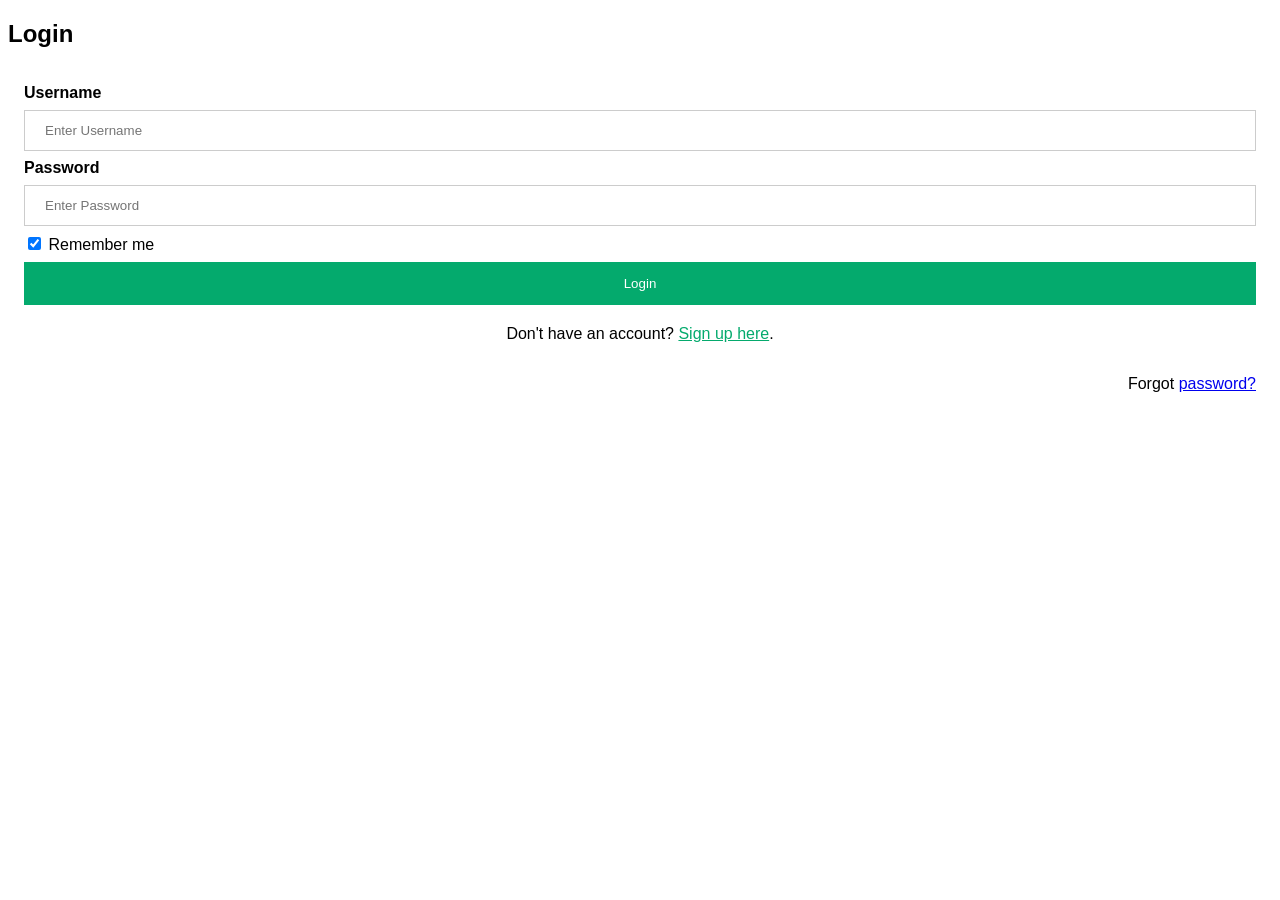
<file: index.html>
<!DOCTYPE html>
<html>
<head>
  <link rel="stylesheet" href="stylesheets/index.css">
</head>
<body>

<h2>Login</h2>

<form action="/action_page.php" method="post" class="container">
  <label for="uname"><b>Username</b></label>
  <input type="text" placeholder="Enter Username" name="uname" required>

  <label for="psw"><b>Password</b></label>
  <input type="password" placeholder="Enter Password" name="psw" required>

  <label>
    <input type="checkbox" checked="checked" name="remember"> Remember me
  </label>

  <button type="submit">Login</button>
  <p style="margin-top: 12px; text-align: center;">Don't have an account? <a href="index.html" style="color: #04AA6D;">Sign up here</a>.</p>
  <span class="psw">Forgot <a href="forgotpassword.html">password?</a></span>
</form>

</body>
</html>
</file>
<file: stylesheets/index.css>
body {font-family: Arial, Helvetica, sans-serif;}

/* Full-width input fields */
input[type=text], input[type=password] {
  width: 100%;
  padding: 12px 20px;
  margin: 8px 0;
  display: inline-block;
  border: 1px solid #ccc;
  box-sizing: border-box;
}

/* Set a style for all buttons */
button {
  background-color: #04AA6D;
  color: white;
  padding: 14px 20px;
  margin: 8px 0;
  border: none;
  cursor: pointer;
  width: 100%;
}

button:hover {
  opacity: 0.8;
}

.container {
  padding: 16px;
}

span.psw {
  float: right;
  padding-top: 16px;
}

@media screen and (max-width: 300px) {
  span.psw {
     display: block;
     float: none;
  }
}
</file>
